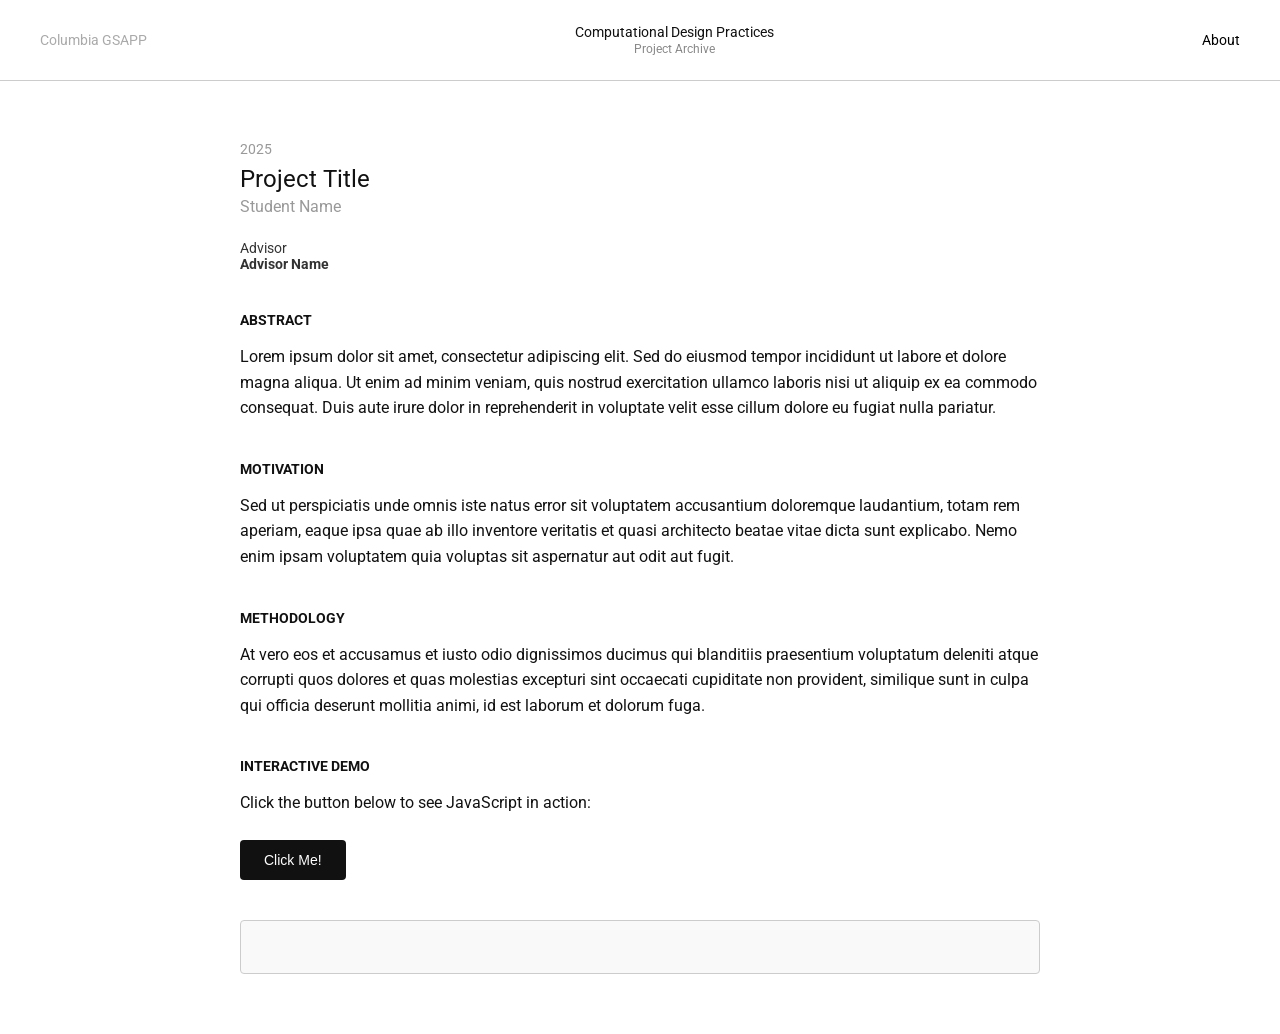
<file: Building a Website/index.html>
<!DOCTYPE html>
<!-- This tells the browser this is an HTML5 document - always include this at the top -->
<html lang="en">
<!-- The html tag is the root element that contains everything on the page -->
<!-- lang="en" tells the browser this page is in English -->

<head>
  <!-- The head section contains information about the page, not visible content -->
  
  <meta charset="UTF-8">
  <!-- This sets the character encoding to UTF-8, which supports special characters and emojis -->
  
  <title>Module 1</title>
  <!-- This is the title that appears in the browser tab and bookmarks -->
  
  <link href="https://fonts.googleapis.com/css2?family=Roboto:wght@300;400;700&display=swap" rel="stylesheet">
  <!-- This loads the Roboto font from Google Fonts for use on our page -->
  
  <link rel="stylesheet" href="style.css">
  <!-- This links our CSS file to style the page - the href points to our style.css file -->
</head>

<body>
  <!-- The body contains all the visible content that users will see on the page -->
  
  <header>
    <!-- The header is typically used for navigation and site branding -->
    
    <div class="left">Columbia GSAPP</div>
    <!-- This div creates a container for the left side of the header -->
    <!-- class="left" allows us to style this specific div with CSS -->
    
    <div class="center">
      <!-- This div creates a container for the center of the header -->
      Computational Design Practices<br>
      <!-- This is the main text in the center -->
      <!-- <br> creates a line break, moving the next text to a new line -->
      <span>Project Archive</span>
      <!-- span is an inline element that groups text without creating a new line -->
      <!-- class="center" allows us to style this span differently -->
    </div>
    
    <div class="right"><a href="#">About</a></div>
    <!-- This div creates a container for the right side of the header -->
    <!-- <a href="#">About</a> creates a clickable link (currently goes nowhere with #) -->
  </header>

  <main>
    <!-- The main tag contains the primary content of the page -->
    
    <div class="project-meta">2025</div>
    <!-- This div displays the year/project metadata -->
    <!-- class="project-meta" allows us to style this with CSS -->
    
    <div class="project-title">Project Title</div>
    <!-- This div displays the main project title -->
    <!-- class="project-title" allows us to style this with CSS -->
    
    <div class="project-subtitle">Student Name</div>
    <!-- This div displays the student's name as a subtitle -->
    <!-- class="project-subtitle" allows us to style this with CSS -->
    
    <div class="advisor">Advisor<br><strong>Advisor Name</strong></div>
    <!-- This div displays advisor information -->
    <!-- <br> creates a line break -->
    <!-- <strong> makes the text bold for emphasis -->
    
    <div class="section-title">Abstract</div>
    <!-- This div creates a section heading -->
    <!-- class="section-title" allows us to style all section titles consistently -->
    
    <p>Lorem ipsum dolor sit amet, consectetur adipiscing elit. Sed do eiusmod tempor incididunt ut labore et dolore magna aliqua. Ut enim ad minim veniam, quis nostrud exercitation ullamco laboris nisi ut aliquip ex ea commodo consequat. Duis aute irure dolor in reprehenderit in voluptate velit esse cillum dolore eu fugiat nulla pariatur.</p>
    <!-- <p> creates a paragraph element for text content -->
    <!-- This is placeholder text (Lorem ipsum) commonly used in web design -->
    
    <div class="section-title">Motivation</div>
    <!-- Another section heading for the Motivation section -->
    
    <p>Sed ut perspiciatis unde omnis iste natus error sit voluptatem accusantium doloremque laudantium, totam rem aperiam, eaque ipsa quae ab illo inventore veritatis et quasi architecto beatae vitae dicta sunt explicabo. Nemo enim ipsam voluptatem quia voluptas sit aspernatur aut odit aut fugit.</p>
    <!-- Another paragraph with placeholder text for the Motivation section -->
    
    <div class="section-title">Methodology</div>
    <!-- Section heading for the Methodology section -->
    
    <p>At vero eos et accusamus et iusto odio dignissimos ducimus qui blanditiis praesentium voluptatum deleniti atque corrupti quos dolores et quas molestias excepturi sint occaecati cupiditate non provident, similique sunt in culpa qui officia deserunt mollitia animi, id est laborum et dolorum fuga.</p>
    <!-- Another paragraph with placeholder text for the Methodology section -->
    
    <div class="section-title">Interactive Demo</div>
    <!-- Section heading for our JavaScript demonstration -->
    
    <p>Click the button below to see JavaScript in action:</p>
    <!-- Instructions for the user -->
    
    <button id="demoButton">Click Me!</button>
    <!-- This creates a clickable button -->
    <!-- id="demoButton" gives this button a unique identifier so JavaScript can find it -->
    <!-- The text "Click Me!" is what users will see on the button -->
    
    <div id="messageDisplay"></div>
    <!-- This div will be used by JavaScript to show messages -->
    <!-- id="messageDisplay" gives this div a unique identifier -->
    <!-- It starts empty but JavaScript will add content to it -->
  </main>
  <!-- End of main content area -->
  
  <script src="script.js"></script>
  <!-- This links our JavaScript file to the HTML page -->
  <!-- The script tag is placed at the end of the body so the HTML loads first -->
  <!-- src="script.js" tells the browser to load and run our JavaScript file -->
</body>
<!-- End of body - all visible content goes above this line -->
</html>
<!-- End of HTML document -->
</file>
<file: Building a Website/style.css>
/* Import Google Fonts - this loads the Roboto font family from Google's servers */
@import url('https://fonts.googleapis.com/css2?family=Roboto:wght@300;400;700&display=swap');

/* Style the entire body of the webpage */
body {
  font-family: 'Roboto', sans-serif;  /* Set the font to Roboto, with sans-serif as backup */
  background-color: #ffffff;          /* Set background color to white */
  color: #111;                        /* Set text color to dark gray (almost black) */
  margin: 0;                          /* Remove default spacing around the body */
  padding: 0;                         /* Remove default internal spacing */
}

/* Style the header section at the top of the page */
header {
  display: flex;                      /* Use flexbox layout for flexible positioning */
  justify-content: space-between;     /* Spread items evenly across the header */
  align-items: center;                /* Center items vertically */
  padding: 24px 40px;                 /* Add 24px top/bottom, 40px left/right spacing inside */
  border-bottom: 1px solid #ccc;      /* Add a light gray line at the bottom */
  font-size: 14px;                    /* Set font size to 14 pixels */
}

/* Style the left section of the header */
header .left {
  color: #aaa;                        /* Set text color to light gray */
}

/* Style the center section of the header */
header .center {
  font-weight: 400;                   /* Set font weight to normal (not bold) */
  text-align: center;                 /* Center the text horizontally */
}

/* Style the span element inside the center section */
header .center span {
  font-size: 12px;                    /* Make this text smaller (12 pixels) */
  color: #888;                        /* Set text color to medium gray */
}

/* Style links in the right section of the header */
header .right a {
  color: #000;                        /* Set link color to black */
  text-decoration: none;              /* Remove the underline from links */
  font-weight: 400;                   /* Set font weight to normal */
}

/* Style the main content area */
main {
  max-width: 800px;                   /* Limit the maximum width to 800 pixels */
  margin: 60px auto;                  /* Add 60px top/bottom margin, center horizontally */
  padding: 0 20px;                    /* Add 20px left/right padding, no top/bottom */
}

/* Style the project year/date */
.project-meta {
  font-size: 14px;                    /* Set font size to 14 pixels */
  color: #999;                        /* Set text color to light gray */
  margin-bottom: 8px;                 /* Add 8 pixels of space below this element */
}

/* Style the main project title */
.project-title {
  font-size: 24px;                    /* Set font size to 24 pixels (larger) */
  font-weight: 400;                   /* Set font weight to normal (not bold) */
  margin-bottom: 4px;                 /* Add 4 pixels of space below this element */
}

/* Style the project subtitle */
.project-subtitle {
  font-size: 16px;                    /* Set font size to 16 pixels */
  color: #999;                        /* Set text color to light gray */
  margin-bottom: 24px;                /* Add 24 pixels of space below this element */
}

/* Style the advisor information */
.advisor {
  font-size: 14px;                    /* Set font size to 14 pixels */
  margin-bottom: 40px;                /* Add 40 pixels of space below this element */
  color: #333;                        /* Set text color to dark gray */
}

/* Style section titles (like "Abstract", "Motivation") */
.section-title {
  font-weight: 700;                   /* Make the text bold */
  text-transform: uppercase;          /* Convert text to all capital letters */
  margin-top: 40px;                   /* Add 40 pixels of space above this element */
  margin-bottom: 12px;                /* Add 12 pixels of space below this element */
  font-size: 14px;                    /* Set font size to 14 pixels */
}

/* Style all paragraph elements */
p {
  font-size: 16px;                    /* Set font size to 16 pixels */
  line-height: 1.6;                   /* Set space between lines to 1.6 times the font size */
  margin-bottom: 24px;                /* Add 24 pixels of space below each paragraph */
  color: #111;                        /* Set text color to dark gray (almost black) */
}

/* Style for our interactive button */
button {
  background-color: #111;             /* Set button background to dark gray */
  color: white;                       /* Set button text color to white */
  border: none;                       /* Remove the default button border */
  padding: 12px 24px;                 /* Add 12px top/bottom, 24px left/right spacing inside */
  font-size: 14px;                    /* Set button text size to 14 pixels */
  font-weight: 400;                   /* Set font weight to normal */
  cursor: pointer;                    /* Change mouse cursor to hand when hovering over button */
  margin-bottom: 20px;                /* Add 20 pixels of space below the button */
  transition: background-color 0.3s;  /* Smooth color change animation (0.3 seconds) */
  border-radius: 4px;                 /* Add slightly rounded corners to the button */
}

/* Change button appearance when user hovers over it */
button:hover {
  background-color: #333;             /* Change background to lighter gray on hover */
}

/* Style for the message display area */
#messageDisplay {
  font-size: 16px;                    /* Set font size to 16 pixels */
  line-height: 1.6;                   /* Set space between lines */
  margin-top: 20px;                   /* Add 20 pixels of space above this element */
  padding: 16px;                      /* Add 16 pixels of spacing inside the element */
  border: 1px solid #ccc;             /* Add a light gray border around the element */
  background-color: #f9f9f9;          /* Set background color to very light gray */
  border-radius: 4px;                 /* Add slightly rounded corners */
  min-height: 20px;                   /* Set minimum height so the area is visible even when empty */
}
</file>
